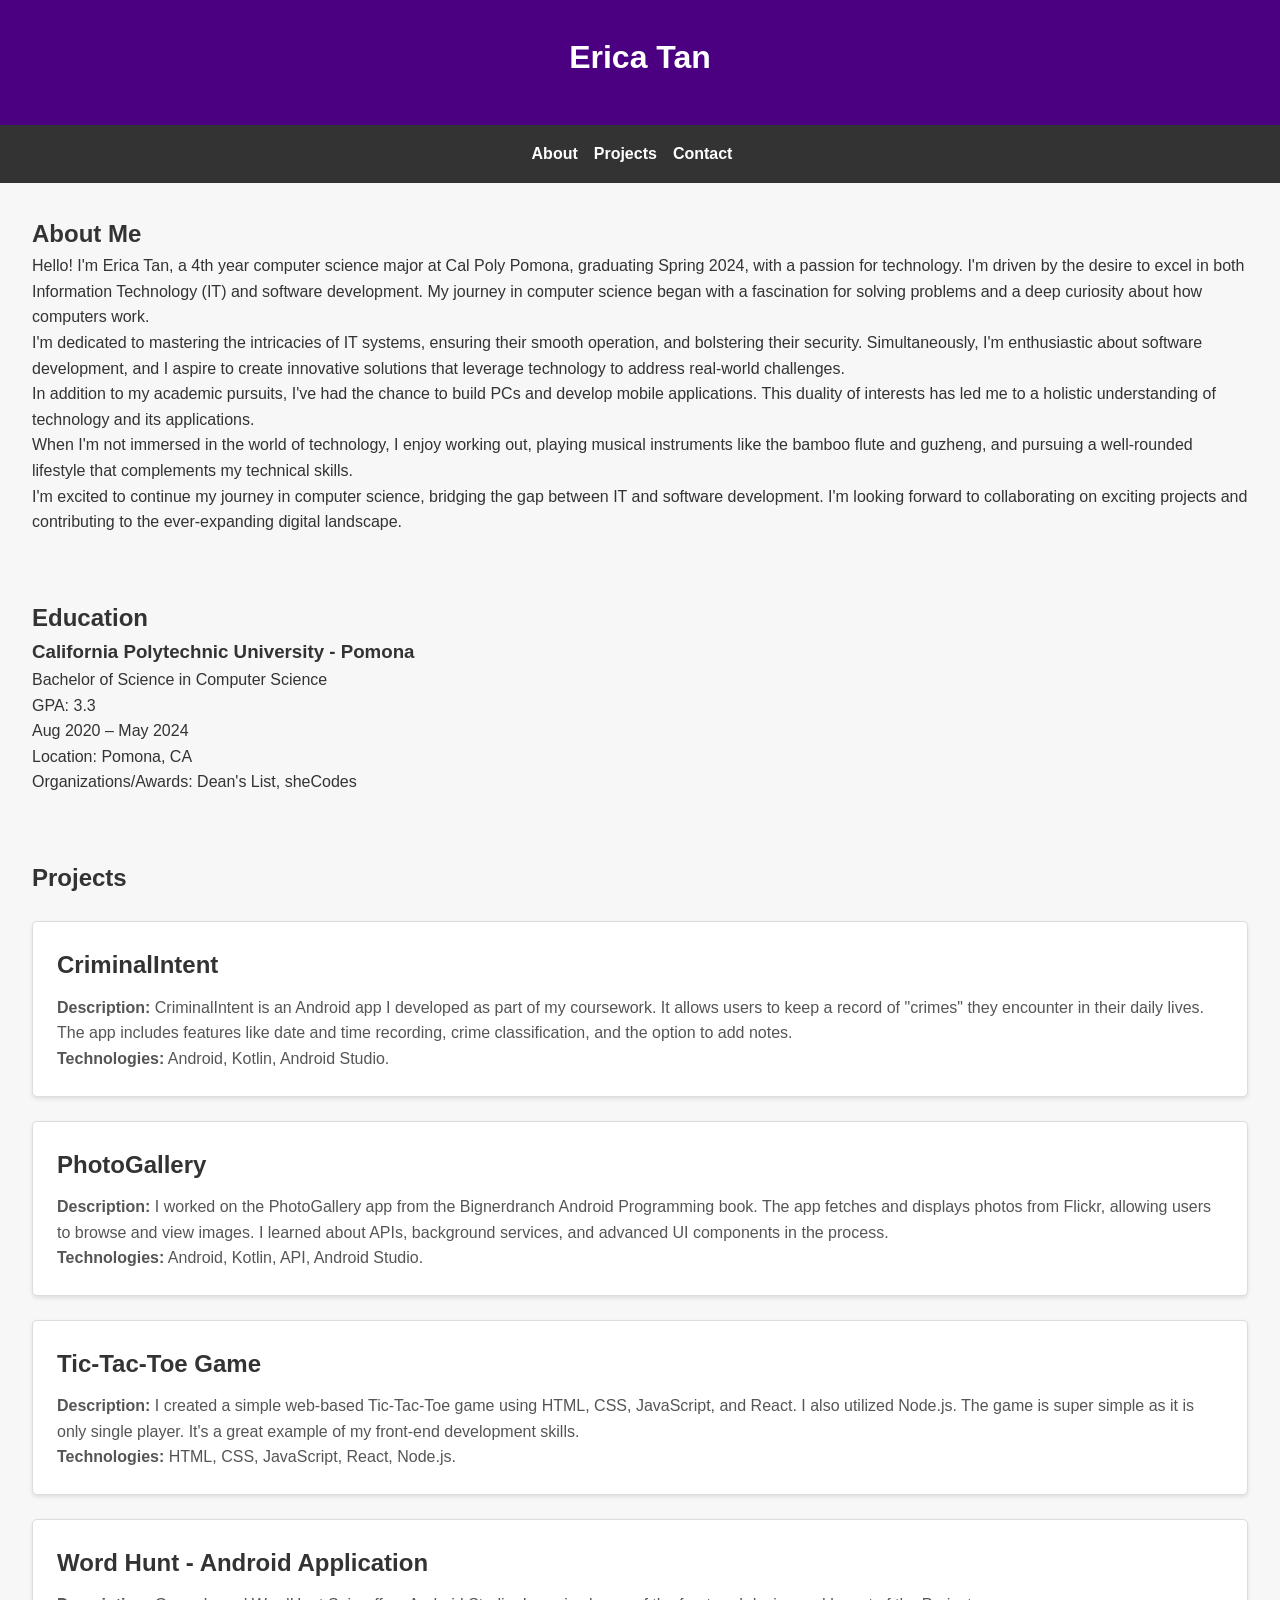
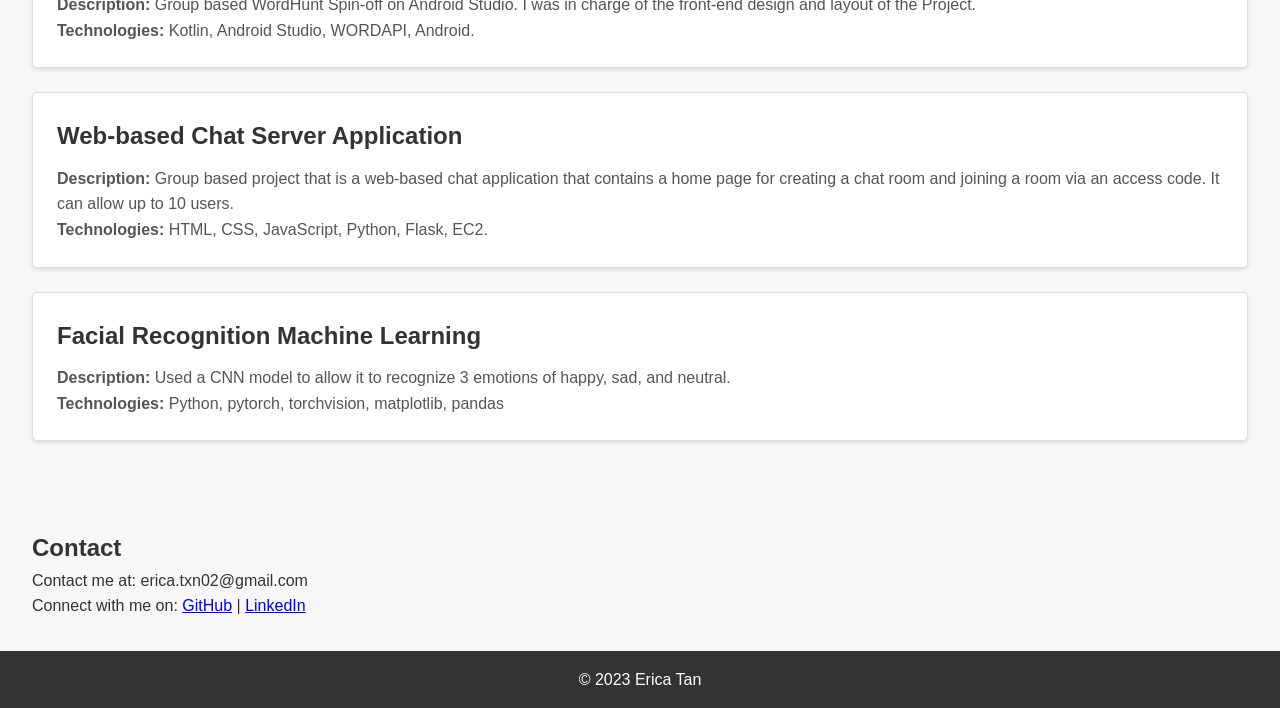
<file: index.html>
<!DOCTYPE html>
<html lang="en">
<head>
    <meta charset="UTF-8">
    <meta name="viewport" content="width=device-width, initial-scale=1.0">
    <title>Erica Tan - Computer Science Portfolio</title>
    <link rel="stylesheet" href="styles.css">
</head>
<body>
    <header>
        <h1>Erica Tan</h1>
    </header>

    <nav>
        <ul>
            <li><a href="#about">About</a></li>
            <li><a href="#projects">Projects</a></li>
            <li><a href="#contact">Contact</a></li>
        </ul>
    </nav>

    <section id="about">
        <h2>About Me</h2>
        <p>
            Hello! I'm Erica Tan, a 4th year computer science major at Cal Poly Pomona, graduating Spring 2024, with a passion for technology. I'm driven by the desire to excel in both Information Technology (IT) and software development. My journey in computer science began with a fascination for solving problems and a deep curiosity about how computers work.
        </p>
        <p>
            I'm dedicated to mastering the intricacies of IT systems, ensuring their smooth operation, and bolstering their security. Simultaneously, I'm enthusiastic about software development, and I aspire to create innovative solutions that leverage technology to address real-world challenges.
        </p>
        <p>
            In addition to my academic pursuits, I've had the chance to build PCs and develop mobile applications. This duality of interests has led me to a holistic understanding of technology and its applications.
        </p>
        <p>
            When I'm not immersed in the world of technology, I enjoy working out, playing musical instruments like the bamboo flute and guzheng, and pursuing a well-rounded lifestyle that complements my technical skills.
        </p>
        <p>
            I'm excited to continue my journey in computer science, bridging the gap between IT and software development. I'm looking forward to collaborating on exciting projects and contributing to the ever-expanding digital landscape.
        </p>
    </section>
    
    <section id="education">
        <h2>Education</h2>
    
        <div class="education-entry">
            <h3>California Polytechnic University - Pomona</h3>
            <p>Bachelor of Science in Computer Science</p>
            <p>GPA: 3.3</p>
            <p>Aug 2020 – May 2024</p>
            <p>Location: Pomona, CA</p>
            <p>Organizations/Awards: Dean's List, sheCodes</p>
        </div>
    
    </section>


    <section id="projects">
        <h2>Projects</h2>
    
        <div class="project">
            <h3>CriminalIntent</h3>
            <p>
                <strong>Description:</strong> CriminalIntent is an Android app I developed as part of my coursework. It allows users to keep a record of "crimes" they encounter in their daily lives. The app includes features like date and time recording, crime classification, and the option to add notes.
            </p>
            <p>
                <strong>Technologies:</strong> Android, Kotlin, Android Studio.
            </p>
        </div>
    
        <div class="project">
            <h3>PhotoGallery</h3>
            <p>
                <strong>Description:</strong> I worked on the PhotoGallery app from the Bignerdranch Android Programming book. The app fetches and displays photos from Flickr, allowing users to browse and view images. I learned about APIs, background services, and advanced UI components in the process.
            </p>
            <p>
                <strong>Technologies:</strong> Android, Kotlin, API, Android Studio.
            </p>
        </div>
    
        <div class="project">
            <h3>Tic-Tac-Toe Game</h3>
            <p>
                <strong>Description:</strong> I created a simple web-based Tic-Tac-Toe game using HTML, CSS, JavaScript, and React. I also utilized Node.js.  The game is super simple as it is only single player. It's a great example of my front-end development skills.
            </p>
            <p>
                <strong>Technologies:</strong> HTML, CSS, JavaScript, React, Node.js.
            </p>
        </div>

        <div class="project">
            <h3>Word Hunt - Android Application</h3>
            <p>
                <strong>Description:</strong> Group based WordHunt Spin-off on Android Studio. I was in charge of the front-end design and layout of the Project. 
            </p>
            <p>
                <strong>Technologies:</strong> Kotlin, Android Studio, WORDAPI, Android.
            </p>
        </div>

        <div class="project">
            <h3>Web-based Chat Server Application</h3>
            <p>
                <strong>Description:</strong> Group based project that is a web-based chat application that contains a home page for creating a chat room and joining a room via an access code. It can allow up to 10 users. 
            </p>
            <p>
                <strong>Technologies:</strong> HTML, CSS, JavaScript, Python, Flask, EC2.
            </p>
        </div>

        <div class="project">
            <h3>Facial Recognition Machine Learning</h3>
            <p>
                <strong>Description:</strong> Used a CNN model to allow it to recognize 3 emotions of happy, sad, and neutral. 
            <p>
                <strong>Technologies:</strong> Python, pytorch, torchvision, matplotlib, pandas
            </p>
        </div>
    
        <!-- You can add more project sections as needed -->
    </section>
    

    <section id="contact">
        <h2>Contact</h2>
        <p>Contact me at: erica.txn02@gmail.com</p>
        <p>
            Connect with me on:
            <a href="https://github.com/ericaatann" target="_blank">GitHub</a>
            <span> | </span>
            <a href="https://www.linkedin.com/in/erica-tan-45596221a/" target="_blank">LinkedIn</a>
        </p>
    </section>
    

    <footer>
        <p>&copy; 2023 Erica Tan</p>
    </footer>
</body>
</html>
</file>
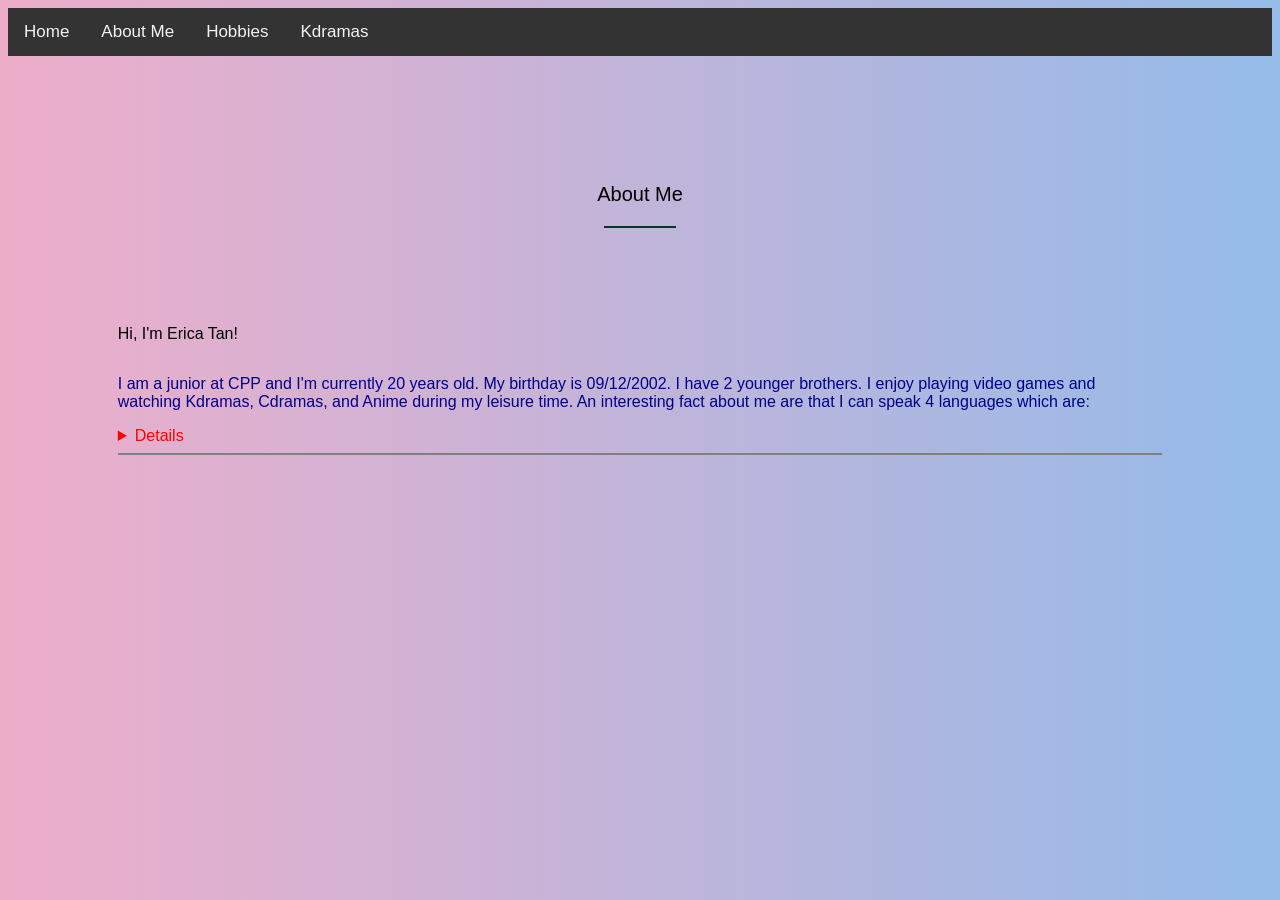
<file: about.html>
<!DOCTYPE html>
<html>

<head>
       <link rel="stylesheet" href="style.css">
       <title>About</title>
</head>

<body class="page2">
       <table id="table1" width="100%" cellpadding="0" cellspacing="0">
              <tr>
                     <td>
                            <table id="#table2" width="85%" cellpadding="15" cellspacing="0">
                                   <tr>
                                          <td width="30%"></td>

                                          <div class="topnav">
                                                 <a href="./index.html">Home</a>
                                                 <a href="./about.html">About Me</a>
                                                 <a href="./hobbies.html">Hobbies</a>
                                                 <a href="./kdramas.html">Kdramas</a>
                                          </div>
                                   </tr>
                            </table>
                     </td>
              </tr>
       </table>
       <br />

       <!-- Start About -->
       <table class="aboutme" cellpadding="0" cellspacing="0">
              <tr>
                     <td>
                            <table id="me" width="85%" cellpadding="15" cellspacing="0">
                                   <tr>
                                          <td id="mEOW" height="160" valign="middle" colspan="2">
                                                 <p class="abou">About Me</p>
                                                 <hr width="70" color="#013A20">

                                          </td>
                                   </tr>
                                   <tr>
                                          <td width="65%" valign="top">
                                                 <table id="kek" width="100%" cellpadding="0" cellspacing="0">
                                                        <tr>
                                                               <td height="40">
                                                                      <p size="4" color="#00000">
                                                                             Hi, I'm Erica Tan!
                                                                      </p>
                                                               </td>
                                                        </tr>
                                                        <tr>
                                                               <td>
                                                                      <!-- Requirement-1.G -->
                                                                      <div class="contextual">
                                                                             <p class="wow" size="3" color="#00000">
                                                                                    I am a junior at CPP and I'm
                                                                                    currently 20 years old. My birthday
                                                                                    is 09/12/2002. I have 2 younger
                                                                                    brothers.
                                                                                    I enjoy playing video games and
                                                                                    watching Kdramas, Cdramas, and Anime
                                                                                    during my leisure time.
                                                                                    An interesting fact about me are
                                                                                    that I can speak 4 languages which
                                                                                    are: </p>
                                                                      </div>
                                                                      <!-- Requirement-1.P -->
                                                                      <details>
                                                                             <!-- Requirement-1.K -->
                                                                             <div class="relative">
                                                                                    <ul class="a">
                                                                                           
                                                                                                  <li>English</li>
                                                                                                  <li>Mandarin</li>
                                                                                                  <li>Cantonese</li>
                                                                                                  <li>Korean</li>
                                                                                           

                                                                                    </ul>
                                                                             </div>

                                                                      </details>

                                                                      <hr noshade>
                                                                      <br />
                                                               </td>
                                                        </tr>
                                                 </table>
                                          </td>
                                   </tr>
                                   <tr>
                                          <td height="60" colspan="2"></td>
                                   </tr>
                            </table>
                     </td>
              </tr>
       </table>
       <!-- End About -->


</body>

</html>
</file>
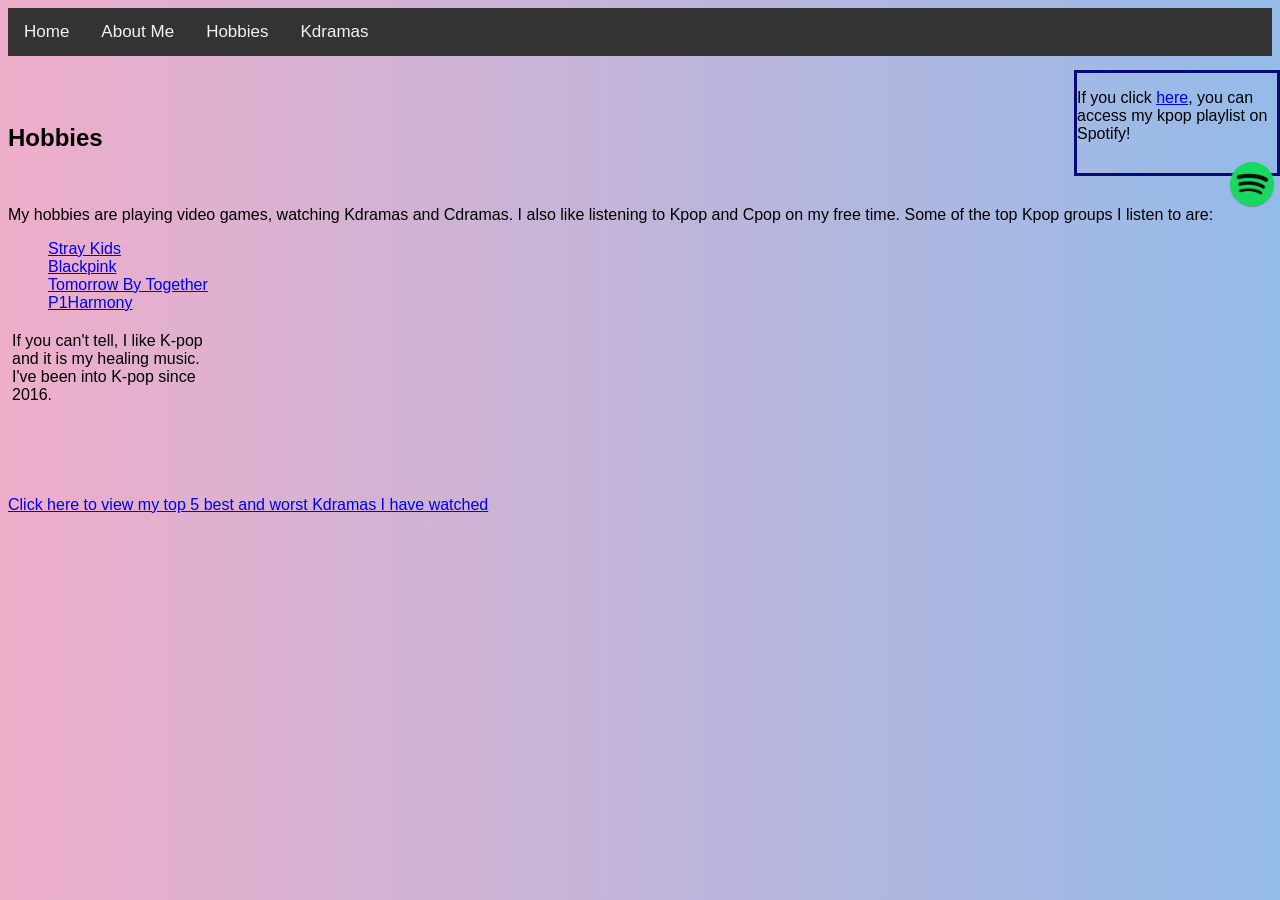
<file: hobbies.html>
<!DOCTYPE html>
<html>

<head>
       <link rel="stylesheet" href="style.css">
       <title>Hobbies</title>
</head>

<body class="page3">
	<table id="table1" width="100%" cellpadding="0" cellspacing="0">
		<tr>
			<td>
				<table id="#table2" width="85%" cellpadding="15" cellspacing="0">
					<tr>
						<td width="30%"></td>

						<div class="topnav">
							<a href="./index.html">Home</a>
							<a href="./about.html">About Me</a>
							<a href="./hobbies.html">Hobbies</a>
							<a href="./kdramas.html">Kdramas</a>
						  </div> 
					</tr>
				</table>
			</td>
		</tr>
	</table>
       <br />

       <!-- Requirement-1.E -->
       <section>
              <h2 class="section2">Hobbies</h2>
              <br />
              <p>My hobbies are playing video games, watching Kdramas and Cdramas. I also
                     like listening to Kpop and Cpop on my free time. Some of the top Kpop groups I listen to are:
              <ul>
                     <a href="https://kprofiles.com/stray-kids-members-profile-facts/">Stray Kids</a><br />
                     <a href="https://kprofiles.com/black-pink-members-profile/">Blackpink</a><br />
                     <a href="https://kprofiles.com/txt-member-profile-facts/">Tomorrow By Together</a><br />
                     <a href="https://kprofiles.com/p1harmony-profile-facts/">P1Harmony </a><br />
              </ul>


              <div class="absolute">
                     <p>If you click <a href="https://open.spotify.com/playlist/7y010ExXWevxaneXGDLcLC?si=aa83f5db75164392">here</a>, you can access my kpop playlist on Spotify!</p>
                     <div class="clearfix">
                            <img class="spotify" src="spotify.jpg" alt="Spotify" width="50" height="50">

                     </div>
              </div>
              <summary>If you can't tell, I like K-pop and it is my healing music. I've been into K-pop since 2016.</summary>

              </p>
              <br />
              <br />
              <br />
              <br />
              <a href="./kdramas.html">Click here to view my top 5 best and worst Kdramas I have watched</a>
       </section>

</body>

</html>
</file>
<file: styles.css>
* {
    box-sizing: border-box;
    margin: 0;
    padding: 0;
}

body {
    font-family: Arial, sans-serif;
    background-color: #f7f7f7;
    color: #333;
    line-height: 1.6;
    margin: 0;
    padding: 0;
}

header {
    background-color: indigo;
    color: #fff;
    text-align: center;
    padding: 2rem 0;
}

h1 {
    font-size: 2rem;
    margin-bottom: 10px;
}

nav ul {
    list-style: none;
    display: flex;
    justify-content: center;
    background-color: #333;
    padding: 1rem 0;
}

nav li {
    margin-right: 1rem;
}

nav a {
    color: #fff;
    text-decoration: none;
    font-weight: bold;
}

nav a:hover {
    text-decoration: underline;
}

section {
    padding: 2rem;
}

.project {
    background-color: #fff;
    border: 1px solid #ddd;
    padding: 1.5rem;
    margin: 1.5rem 0;
    border-radius: 5px;
    box-shadow: 0 2px 4px rgba(0, 0, 0, 0.1);
}

.project h3 {
    font-size: 1.5rem;
    margin-bottom: 10px;
}

.project p {
    font-size: 1rem;
    color: #555;
}

footer {
    text-align: center;
    padding: 1rem 0;
    background-color: #333;
    color: #fff;
}

/* Media queries for responsive design */
@media (max-width: 768px) {
    header {
        font-size: 1.5rem;
    }
    nav ul {
        flex-direction: column;
        align-items: center;
    }
    nav li {
        margin: 0.5rem 0;
    }
    section {
        padding: 1rem;
    }
    .project {
        padding: 1rem;
    }
}
</file>
<file: style.css>
/* Requirement-2.1 */
.page1 {
    /* Requirement-2.C */
    font-family: Arial, Helvetica, sans-serif;
}

.page2 {
    font-family: Arial, Helvetica, sans-serif;
    background: rgb(238, 174, 202);
    background: linear-gradient(90deg, rgba(238, 174, 202, 1) 0%, rgba(148, 187, 233, 1) 100%);
}

.page3 {
    font-family: Arial, Helvetica, sans-serif;
    background: rgb(238, 174, 202);
    background: linear-gradient(90deg, rgba(238, 174, 202, 1) 0%, rgba(148, 187, 233, 1) 100%);
}

.page4 {
    font-family: Arial, Helvetica, sans-serif;
}

h1 {
    /* Requirement-2.B */
    color: black;
}

.home {
    font-size: 25px;
    text-align: left;
}

.about {
    font-size: 25px;
    text-align: left;
}

.hobbies {
    font-size: 25px;
    text-align: left;
}

.kdramas {
    font-size: 25px;
    text-align: left;
}

.abou {
    font-family: Arial, Helvetica, sans-serif;
    font-size: 20px;
    text-align: center;
}

#kek {
    border: 0;
    margin-left: auto;
    margin-right: auto
}

.wow {
    font-family: Arial, Helvetica, sans-serif;
}

/* Requirement-2.D */
#Top5Best {
    font-size: 30px;
    text-align: center;
}

#Top5Worst {
    font-size: 30px;
    text-align: center;
}

/* Requirement-2.2 */
.thanks {
    /* Requirement-2.3 */
    color: rgb(85, 39, 155);
    bottom: 100%;
}

.topnav {
    /* Requirement-2.4 */
    background-color: #333;
    /* Requirement-2.14 */
    overflow: hidden;

}

/* Style the links inside the navigation bar */
/* Requirement-2.E */
.topnav a {
    /* Requirement-2.11 */
    float: left;
    color: #f2f2f2;
    text-align: center;
    /* Requirement-2.6 */
    padding: 14px 16px;
    text-decoration: none;
    font-size: 17px;
}

/* Change the color of links on hover */
.topnav a:hover {
    background-color: #ddd;
    color: black;
}

.Best {
    /* Requirement-2.5 */
    border-style: none;
    background-color: #ADD8E6;
    /* Requirement-2.7 */
    width: 100%;
}

.Best0 {
    /* Requirement-2.5 */
    border-style: none;
    background-color: #D7BAFE;
    /* Requirement-2.7 */
    width: 100%;
}

#best2 {
    border-style: none;
    width: 85%;
    padding: 15px;
    margin: auto;
}

#lol {
    height: 160px;
    text-align: center;
}

#line {
    border-style: none;
    text-align: center;
}

.aboutme {
    border-style: none;
    width: 100%;
}

#me {
    border: 0;
    margin-left: auto;
    margin-right: auto;
}

#mEOW {
    margin-left: auto;
    margin-right: auto;
}

/* Requirement-2.8 */
ul.a {
    list-style-type: circle;
    /* Requirement-2.12 */
    display: block;
}

/* Requirement-2.9 */
div.absolute {
    position: absolute;
    top: 70px;
    right: 0;
    width: 200px;
    height: 100px;
    border: 3px solid #090979;
}

/* Requirement-2.10 */
div.relative {
    position: relative;
}

/* Requirement-2.13 */
.clearfix {
    float: right;
    clear: both;
}

/* Requirement-2.15 */
.sticky {
    position: sticky;
    top: 0;
}

/* Requirement-2.16 */
h2.h {
    visibility: hidden;
}

/* Requirement-2.16 */
.nezuko {
    position: absolute;
    left: 0px;
    top: 150px;
    z-index: -1;
    width: 600px;
}

#welcome {
    color: white;
}

/* Requirement-2.A*/
p {
    font-family: Arial, Helvetica, sans-serif;
}

/* Requirement-2.F*/
div.contextual p {
    color: darkblue;
}

/* Requirement-2.G*/
details {
    color: red;
}

/* Requirement-2.H*/
summary {
    padding: 4px;
    width: 200px;
    border: none;
}
</file>
